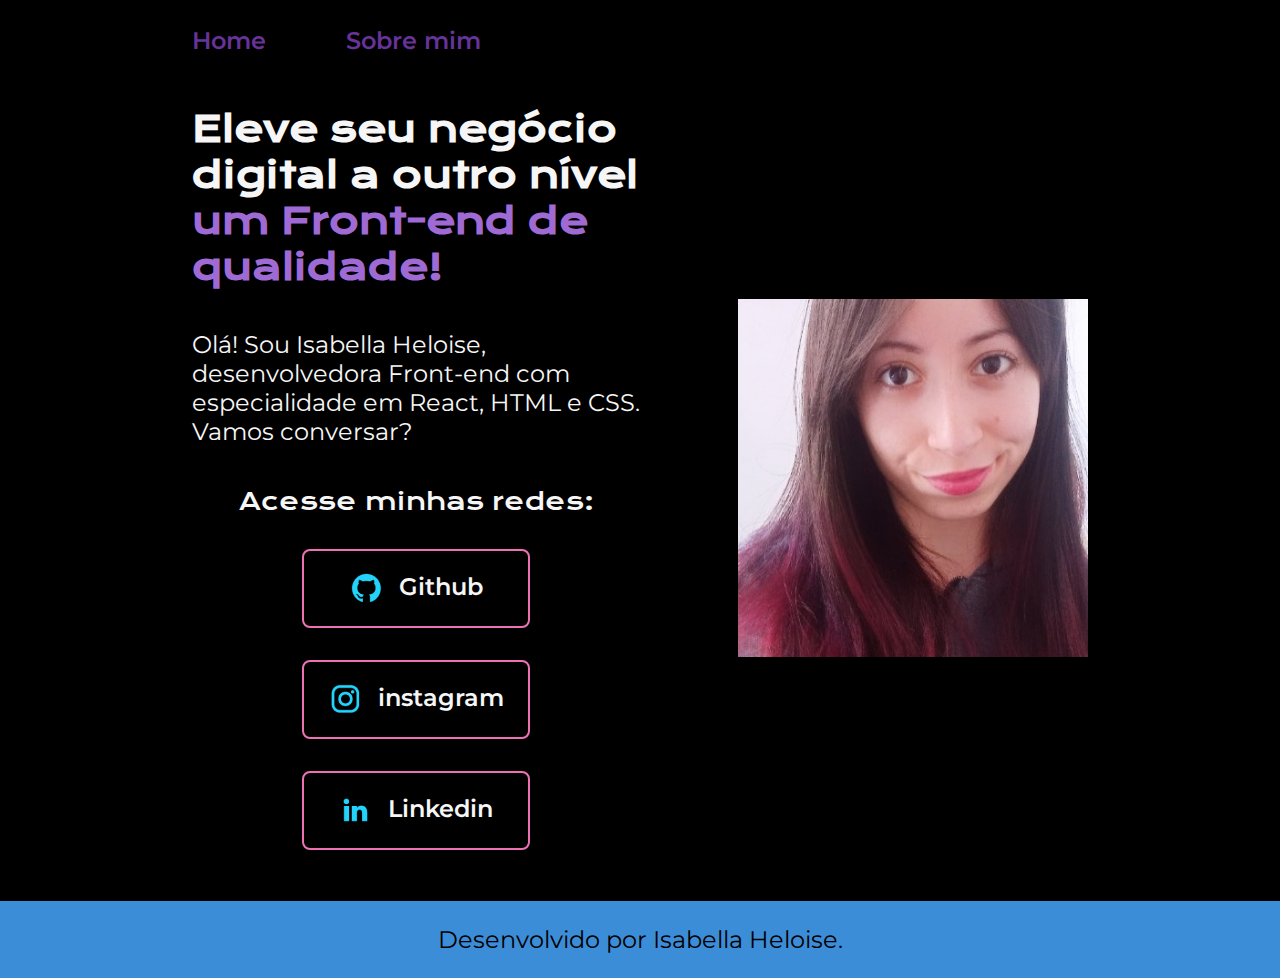
<file: index.html>
<!DOCTYPE html>
<html lang="pt-br">
<head>
    <meta charset="UTF-8">
    <meta http-equiv="X-UA-Compatible" content="IE=edge">
    <meta name="viewport" content="width, initial-scale=1.0">
    <title>Portfolio</title>
    <link rel="stylesheet" href="./styles/style.css">
    <link rel="stylesheet" href="./styles/responsivo.css">
</head>
<body>
    <header class="cabecalho">
        <nav class="cabecalho__menu">
            <a class="cabecalho__menu__link" href="index.html">Home</a>
            <a class="cabecalho__menu__link" href="about.html">Sobre mim</a>   
             </nav>
    </header>
<main class="apresentacao">       
        <section class="apresentacao__conteudo">
        <h1 class="apresentacao__conteudo__titulo"> Eleve seu negócio digital a outro nível <strong class="título-destaque"> um Front-end de qualidade!</strong></h1>
        <p class="apresentacao__conteudo__texto"> Olá! Sou Isabella Heloise, desenvolvedora Front-end com especialidade em React, HTML e CSS.  Vamos conversar?</p>
        <div class="apresentacao__links">
        <h2 class="apresentacao__links__subtitulo" >Acesse minhas redes:</h2>
        <a class="apresentacao__links__navegacao" href="https://github.com/isahelo">
          <img src="./assets/github.png">
            Github </a>
        <a class="apresentacao__links__navegacao" href="https://instagram.com/isaheloisee?igshid=OTJhZDVkZWE="> 
            <img src="./assets/instagram.png">
            instagram </a>
        <a class="apresentacao__links__navegacao" href="https://www.linkedin.com/in/isabella-heloise-794237151"> 
            <img src="./assets/linkedin.png">
            Linkedin
        </a>
        </div>
        </section>
         <img class="apresentacao__imagem" src="./assets/Isa.jpg" alt="foto da Isabella">
        </main>
    <footer class="rodape">
<p>Desenvolvido por Isabella Heloise.</p>
    </footer>
</body>
</html>
</file>
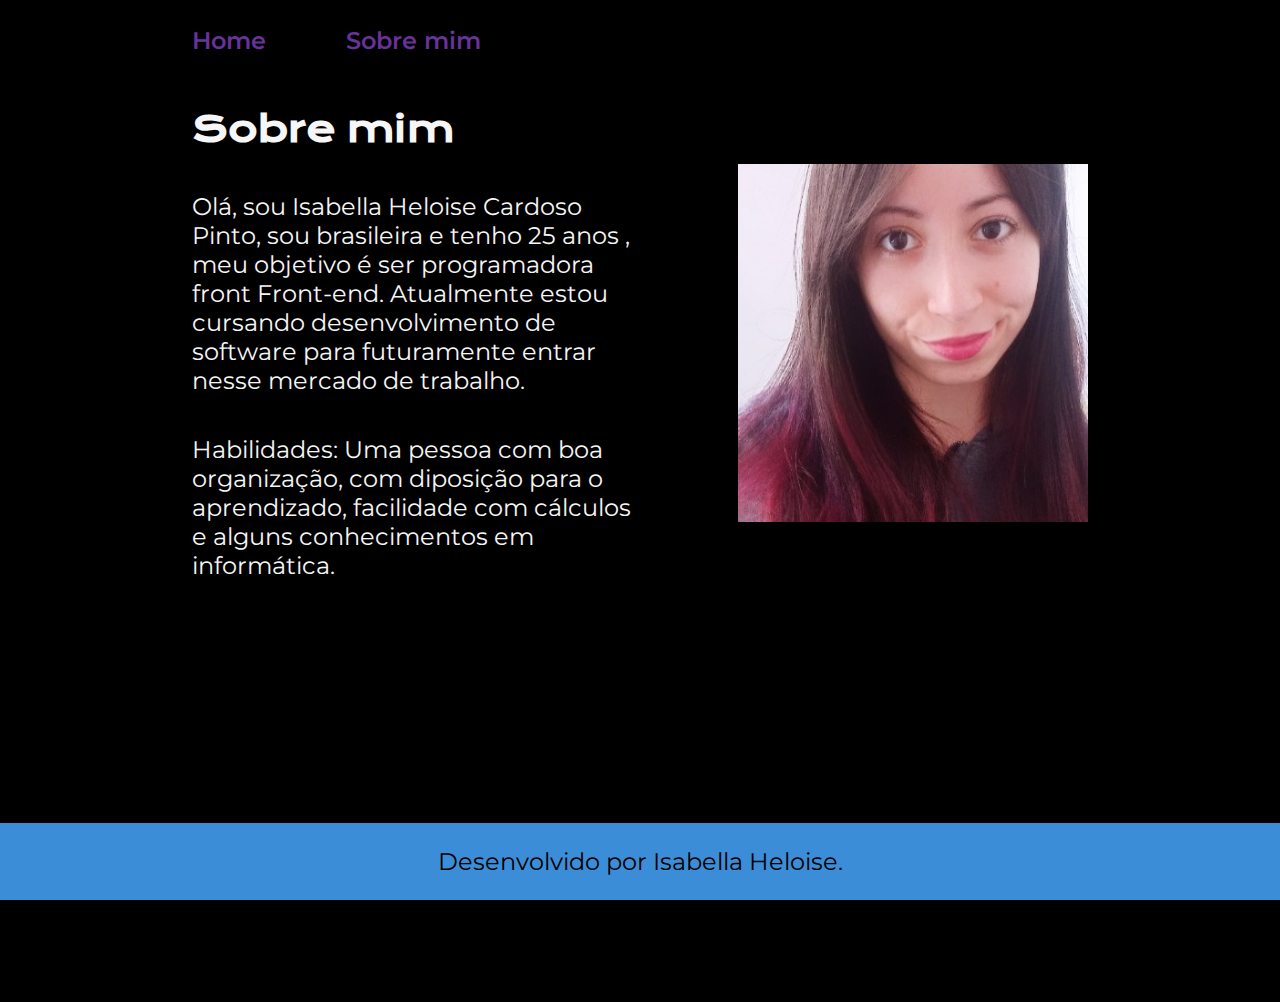
<file: about.html>
<!DOCTYPE html>
<html lang="pt-br">
<head>
    <meta charset="UTF-8">
    <meta http-equiv="X-UA-Compatible" content="IE=edge">
    <meta name="viewport" content="width=device-width, initial-scale=1.0">
    <title>Sobre mim</title>
    <link rel="stylesheet" href="./styles/style.css">
    <link rel="stylesheet" href="./styles/responsivo.css">
</head>
<body>
<header class="cabecalho">
    <nav class="cabecalho__menu">
        <a class="cabecalho__menu__link" href="index.html">Home</a>
        <a class="cabecalho__menu__link" href="about.html">Sobre mim</a>
    </nav></header>
<main class="apresentacao">
    <section  class="apresentacao__conteudo">
        <h1 class="apresentacao__conteudo__titulo">Sobre mim</h1>
        <p class="apresentacao__conteudo__texto"> Olá, sou Isabella Heloise Cardoso Pinto, sou brasileira e tenho 25 anos , meu objetivo é ser programadora front Front-end. Atualmente estou cursando desenvolvimento de software para futuramente entrar nesse mercado de trabalho.</p>
        <p class="apresentacao__conteudo__texto" >Habilidades: Uma pessoa com boa organização, com diposição para o aprendizado, facilidade com cálculos e alguns conhecimentos em informática.</p>
        </section>
        <img class="apresentacao__imagem" src="./assets/Isa.jpg" alt="foto da Isabella">
</main>
<footer class="rodape__secundario">
    <p>Desenvolvido por Isabella Heloise.</p></footer>
</body>
</html>
</file>
<file: styles/style.css>
@import url( 'https://fonts.googleapis.com/css2?family=Krona+One&family=Montserrat:wght@400;600&display=swap' );


* {
 margin: 0;    
 padding: 0; 
}

body{
    box-sizing: border-box;
    background-color: #000000;;
    color: #F6F6F6; 
}

.cabecalho{
    padding: 2% 0% 0% 15%;
}

.cabecalho__menu{
    display: flex;
    gap: 80px;
}

.cabecalho__menu__link{
     font-family: 'Montserrat', sans-serif;
     font-size: 1.5rem;
    font-weight: 600;
    color: rebeccapurple;
    text-decoration: none;
}

.título-destaque{
    color: rgb(159, 106, 212);
}

.apresentacao{
  padding: 4% 15%;
  display: flex;
  align-items: center;
  justify-content: space-between;
  gap: 80px;
}

.apresentacao__conteudo{
width: 50%;
display:flex;
 flex-direction: column;
gap: 40px;
}

.apresentacao__conteudo__titulo{
    font-size: 2.25rem;
    font-family: 'Krona One', sans-serif;
}

.apresentacao__conteudo__texto{
    font-size: 1.5rem;
    font-family: 'Montserrat', sans-serif;
}

.apresentacao__links{
display: flex;   flex-direction: column ;
justify-content: 
space-between;
align-items: center;
gap: 32px;
}

.apresentacao__links__subtitulo{
    font-family: 'Krona One', sans-serif;
    font-weight: 400;
    font-size: 1.5rem;
}

.apresentacao__links__navegacao{
    display: flex;
    justify-content: center;
    gap: 16px;
    border: 2px solid rgb(238, 113, 182);
    width: 50%;
    text-align: center;
    border-radius: 8px;
    font-size: 1.5rem;
    font-weight: 600;
    padding: 21.5px 0;
    text-decoration: none;
    color:  #F6F6F6;
    font-family: 'Montserrat', sans-serif;    
}

.apresentacao__links__link:hover{
    background-color: #272727;
}

.apresentacao__imagem{
    width: 50%; 
    width: 350px;
}

.rodape{
    padding: 24px; 
    color: #000000;  background-color: rgb(60, 141, 216);
    text-align: center;
    font-family: 'Montserrat', sans-serif;
    font-size: 1.5rem;
    font-weight: 400;
}

.rodape__secundario{
    color: #000000;  background-color: rgb(60, 141, 216);
    text-align: center;
    font-family: 'Montserrat', sans-serif;
    font-size: 1.5rem;
    font-weight: 400;
    padding: 24px;
    margin: 15% 0% 8% 0%;
}

@media(max-width: 1200px) {
    .cabecalho{
        padding: 10%;    
    }

    .cabecalho__menu{
        justify-content: center;

    }

    .apresentacao{
        flex-direction: column-reverse;
        padding: 5%;
    }
    
       .apresentacao__conteudo{
    width: auto;
}
}
</file>
<file: styles/responsivo.css>
/* @media (max-width: 1280px){
body{
    padding: 0 ;
}
}


@media (max-width: 768px){
.apresentacao__links{
    display: flex;
    flex-direction: column;
    align-items: center;
}


}

@media (max-width 425px){

.cabecalho{
    padding: 0;
}

.apresentacao{
max-width: 425px;
min-height: 538px;
width: 100%;
}


.rodape{
position: static;
min-height: auto;

}
} */
</file>
